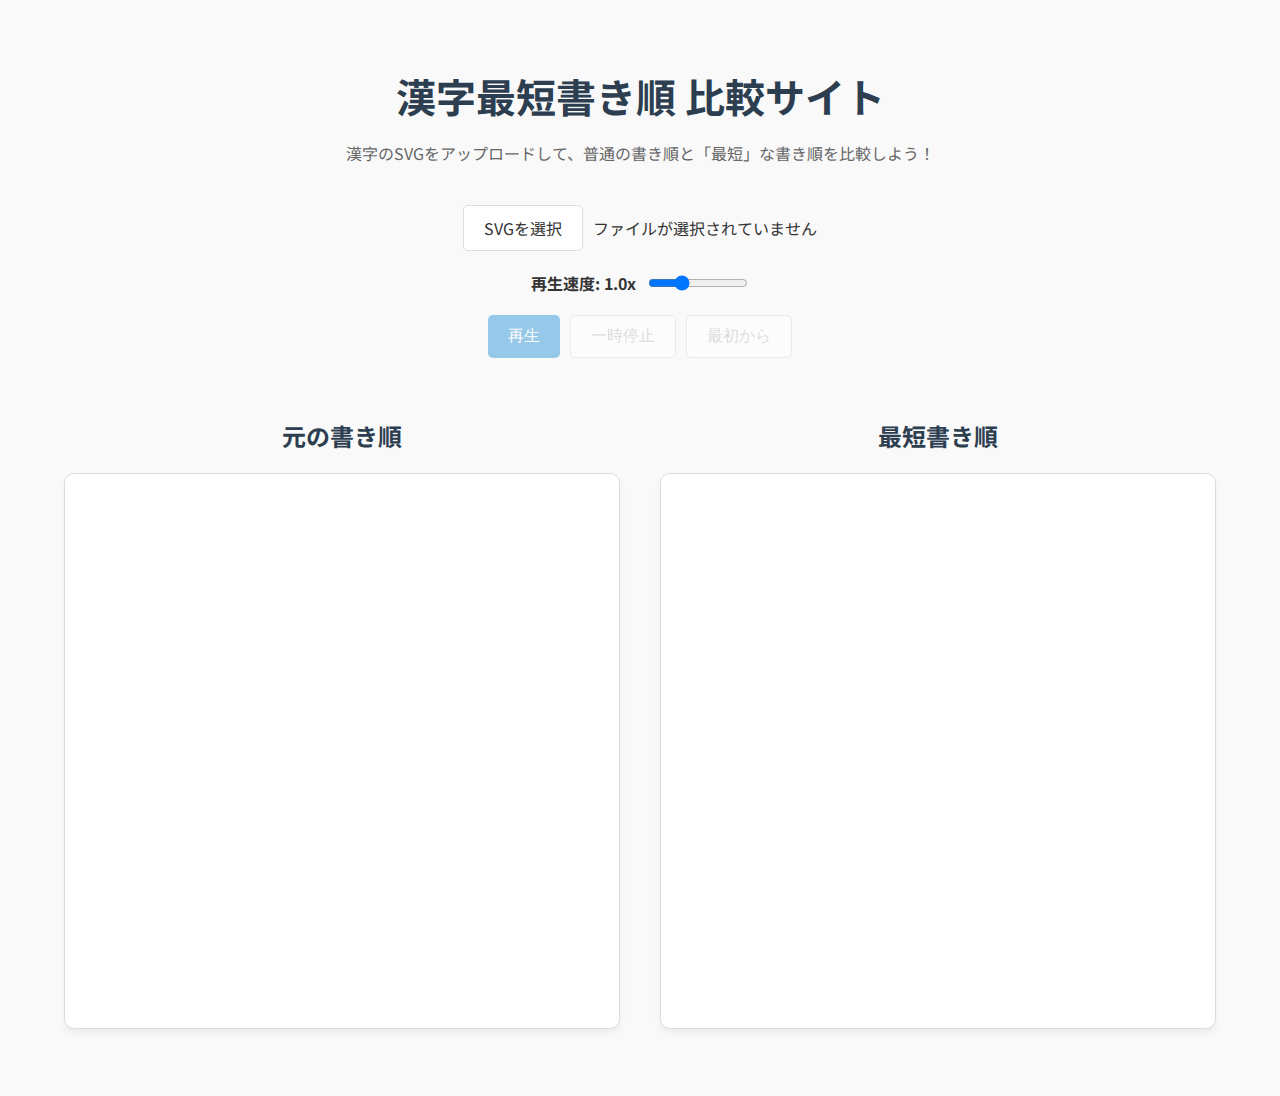
<file: index.html>
<!DOCTYPE html>
<html lang="ja">

<head>
    <meta charset="UTF-8">
    <meta name="viewport" content="width=device-width, initial-scale=1.0">
    <title>漢字最短書き順 比較サイト</title>
    <link rel="stylesheet" href="style.css">
    <link rel="preconnect" href="https://fonts.googleapis.com">
    <link rel="preconnect" href="https://fonts.gstatic.com" crossorigin>
    <link href="https://fonts.googleapis.com/css2?family=Noto+Sans+JP:wght@400;700&display=swap" rel="stylesheet">
</head>

<body>
    <div class="container">
        <header>
            <h1>漢字最短書き順 比較サイト</h1>
            <p>漢字のSVGをアップロードして、普通の書き順と「最短」な書き順を比較しよう！</p>
        </header>

        <section class="controls">
            <div class="file-input-wrapper">
                <input type="file" id="fileInput" accept=".svg">
                <label for="fileInput" class="btn">SVGを選択</label>
                <span id="fileName">ファイルが選択されていません</span>
            </div>

            <div class="speed-control">
                <label for="speedRange">再生速度: <span id="speedValue">1.0</span>x</label>
                <input type="range" id="speedRange" min="0.1" max="3.0" step="0.1" value="1.0">
            </div>

            <div class="playback-controls">
                <button id="playBtn" class="btn primary" disabled>再生</button>
                <button id="pauseBtn" class="btn" disabled>一時停止</button>
                <button id="resetBtn" class="btn" disabled>最初から</button>
            </div>
        </section>

        <main class="comparison-view">
            <div class="view-panel">
                <h2>元の書き順</h2>
                <div id="originalContainer" class="canvas-container"></div>
                <div id="originalStats" class="stats"></div>
            </div>
            <div class="view-panel">
                <h2>最短書き順</h2>
                <div id="shortestContainer" class="canvas-container"></div>
                <div id="shortestStats" class="stats"></div>
            </div>
        </main>
    </div>
    <script src="script.js"></script>
</body>

</html>
</file>
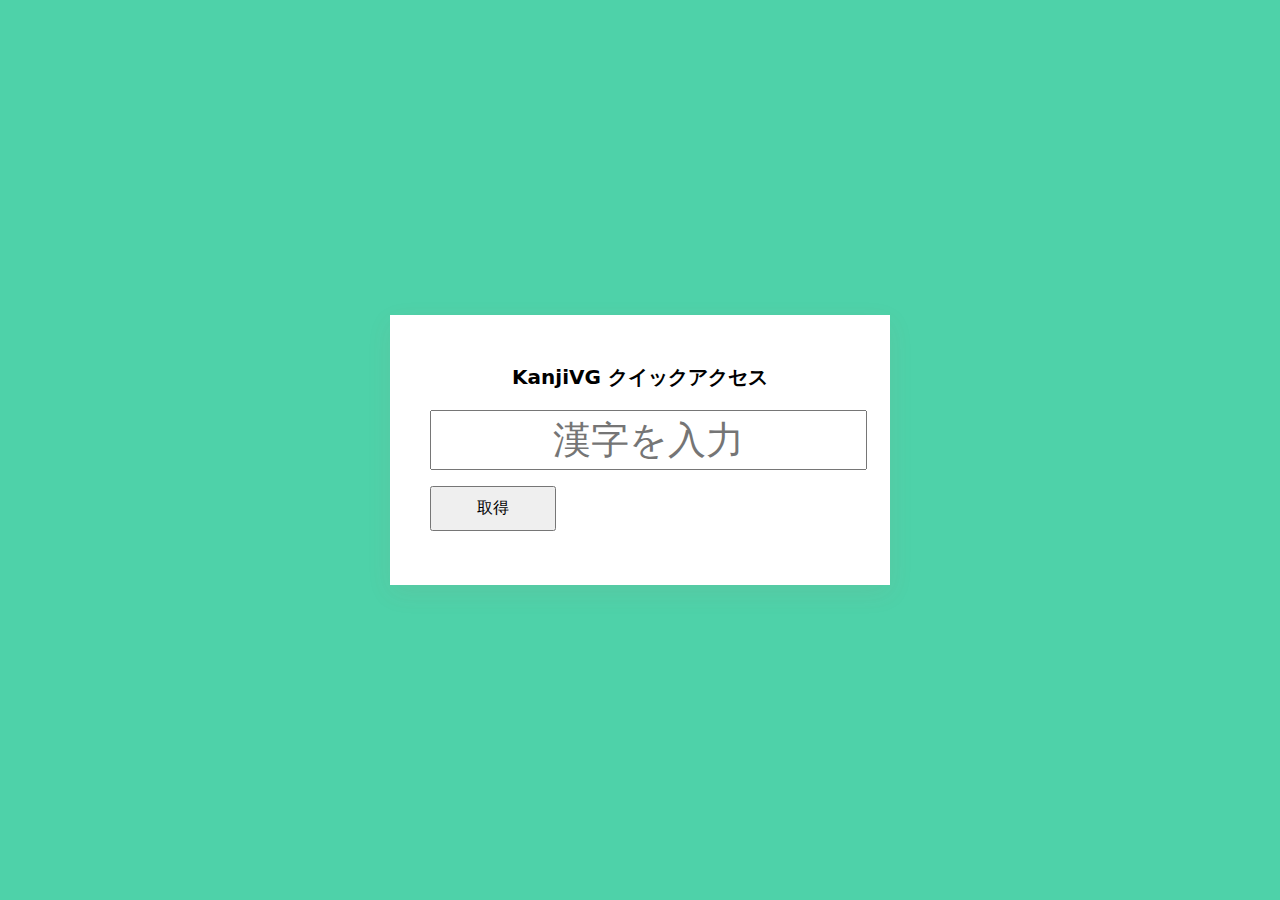
<file: KanjiVGのURL取得サイト/index.html>
<!DOCTYPE html>
<html lang="ja">
<!--
  このファイルは KanjiVG の SVG ページへ
  素早くアクセスするためのクイックツールです。

  構成：
  1. HTML : 画面に何を置くか
  2. CSS  : 見た目・配置
  3. JS   : 「取得」ボタンを押したときの処理
-->

<meta charset="utf-8">
<!-- 日本語を安全に扱うための文字コード指定 -->

<title>KanjiVG Quick Access</title>
<!-- ブラウザのタブに表示されるタイトル -->

<style>
  /*
    ===== 全体レイアウト =====
    body を flex にして、中央に container を置く
  */
  body {
    font-family: "Hiragino Kaku Gothic ProN", system-ui, sans-serif;
    background: #4ed2a9;
    min-height: 100vh;
    margin: 0;

    /* 画面中央配置の要 */
    display: flex;
    justify-content: center;
    align-items: center;
  }

  /*
    ===== メインコンテナ =====
    ツール本体の箱
  */
  .container {
    background: #ffffff;
    padding: 2.2rem 2.5rem;
    box-shadow: 0 8px 24px rgba(215, 89, 89, 0.08);
    width: 420px; /* ツールの横幅。好みで調整 */
  }

  h1 {
    font-size: 1.25rem;
    margin-bottom: 1.2rem;
    text-align: center;
  }

  /*
    ===== 漢字入力欄 =====
    1文字を大きく、中央に表示
  */
  input {
    font-size: 2.4rem;
    width: 100%;
    text-align: center;
    padding: .4rem;
    margin-bottom: 1rem;
  }

  /*
    ===== 取得ボタン =====
    明示的に操作させるためのワンアクション
  */
  button {
    width: 30%;
    padding: .6rem;
    font-size: 1rem;
    cursor: pointer;
  }

  /*
    ===== 結果表示エリア =====
    Unicode やファイル名など「データ感」を出すため等幅フォント
  */
  .info {
    margin-top: 1.2rem;
    font-family: monospace;
    font-size: .9rem;
    line-height: 1.5;
  }

  .info a {
    display: inline-block;
    margin-top: .4rem;
  }
</style>

<body>
  <div class="container">
    <h1>KanjiVG クイックアクセス</h1>

    <!--
      漢字入力欄
      maxlength=1 により1文字のみ入力可能
      複数字対応したくなったら削除する
    -->
    <input id="kanji" placeholder="漢字を入力" maxlength="1">

    <!--
      取得ボタン
      JavaScript 側で click イベントを拾っている
    -->
    <button id="go">取得</button>

    <!--
      結果表示エリア
      JavaScript が innerHTML で内容を書き込む
    -->
    <div class="info" id="info"></div>
  </div>

<script>
  /*
    ===== DOM要素の取得 =====
    HTMLで付けた id を JS から参照する
  */
  const input = document.getElementById("kanji");
  const info = document.getElementById("info");
  const button = document.getElementById("go");

  /*
    ===== ボタンが押されたときの処理 =====
    「即時生成」ではなく、明示的な操作にしている
  */
  button.addEventListener("click", () => {
    // 入力欄の文字を取得
    const ch = input.value;

    /*
      ===== 漢字 → KanjiVGファイル名変換 =====
      codePointAt(0) : Unicodeコードポイント（数値）
      toString(16)   : 16進数文字列に変換
      padStart(5)    : 5桁になるまで0埋め

      例：議 → 8b70 → 08b70
    */
    const code = ch.codePointAt(0)
      .toString(16)
      .padStart(5, "0");

    /*
      KanjiVG の GitHub 表示ページ（blob）
      raw や iframe は使わない方針
    */
    const url =
      `https://github.com/KanjiVG/kanjivg/blob/master/kanji/${code}.svg`;

    /*
      ===== 結果の表示 =====
      表示項目を増減したい場合はここを編集↓
    */
    info.innerHTML = `
      Unicode: U+${code.toUpperCase()}<br>
      File: ${code}.svg<br>
      <a href="${url}" target="_blank">KanjiVGページを開く</a>
    `;
  });
</script>
</body>
</html>
</file>
<file: style.css>
:root {
    --bg-color: #f9f9f9;
    --text-color: #333;
    --accent-color: #2c3e50;
    --border-color: #ddd;
    --canvas-bg: #fff;
    --primary-btn: #3498db;
    --primary-btn-hover: #2980b9;
}

body {
    font-family: 'Noto Sans JP', sans-serif;
    background-color: var(--bg-color);
    color: var(--text-color);
    margin: 0;
    padding: 0;
    display: flex;
    justify-content: center;
    min-height: 100vh;
}

.container {
    width: 90%;
    max-width: 1200px;
    padding: 40px 20px;
    text-align: center;
}

header {
    margin-bottom: 40px;
}

h1 {
    font-size: 2.5rem;
    margin-bottom: 10px;
    color: var(--accent-color);
}

p {
    color: #666;
}

.controls {
    margin-bottom: 40px;
    display: flex;
    flex-direction: column;
    align-items: center;
    gap: 20px;
}

.file-input-wrapper {
    display: flex;
    align-items: center;
    gap: 10px;
}

input[type="file"] {
    display: none;
}

.btn {
    padding: 10px 20px;
    border: 1px solid var(--border-color);
    background: #fff;
    border-radius: 5px;
    cursor: pointer;
    font-size: 1rem;
    transition: all 0.2s;
}

.btn:hover:not(:disabled) {
    background: #f0f0f0;
}

.btn.primary {
    background-color: var(--primary-btn);
    color: white;
    border: none;
}

.btn.primary:hover:not(:disabled) {
    background-color: var(--primary-btn-hover);
}

.btn:disabled {
    opacity: 0.5;
    cursor: not-allowed;
}

.playback-controls {
    display: flex;
    gap: 10px;
}

.comparison-view {
    display: flex;
    justify-content: space-between;
    gap: 40px;
    gap: 40px;
    flex-wrap: wrap;
}

.speed-control {
    display: flex;
    align-items: center;
    gap: 10px;
    font-weight: bold;
}

.speed-control input[type="range"] {
    width: 100px;
    cursor: pointer;
}

.view-panel {
    flex: 1;
    min-width: 300px;
    display: flex;
    flex-direction: column;
    align-items: center;
}

h2 {
    font-size: 1.5rem;
    margin-bottom: 20px;
    color: var(--accent-color);
}

.canvas-container {
    width: 100%;
    aspect-ratio: 1;
    background-color: var(--canvas-bg);
    border: 1px solid var(--border-color);
    border-radius: 10px;
    box-shadow: 0 4px 6px rgba(0, 0, 0, 0.05);
    position: relative;
    overflow: hidden;
    padding: 20px;
    box-sizing: border-box;
}

.canvas-container svg {
    width: 100%;
    height: 100%;
    display: block;
    overflow: visible;
    /* Allow dots to be seen outside if needed, though usually contained */
}

/* Animation Styles */
path.kanji-stroke {
    fill: none;
    stroke: #000;
    stroke-width: 4;
    stroke-linecap: round;
    stroke-linejoin: round;
}

path.connector-stroke {
    fill: none;
    stroke: #ccc;
    stroke-width: 1;
    stroke-dasharray: 2, 2;
    /* Updated to 2, 2 */
}

.stats {
    margin-top: 10px;
    font-size: 0.9rem;
    color: #666;
    height: 1.2em;
    /* Reserve space */
}

.stats .highlight {
    color: #e74c3c;
    font-weight: bold;
}
</file>
